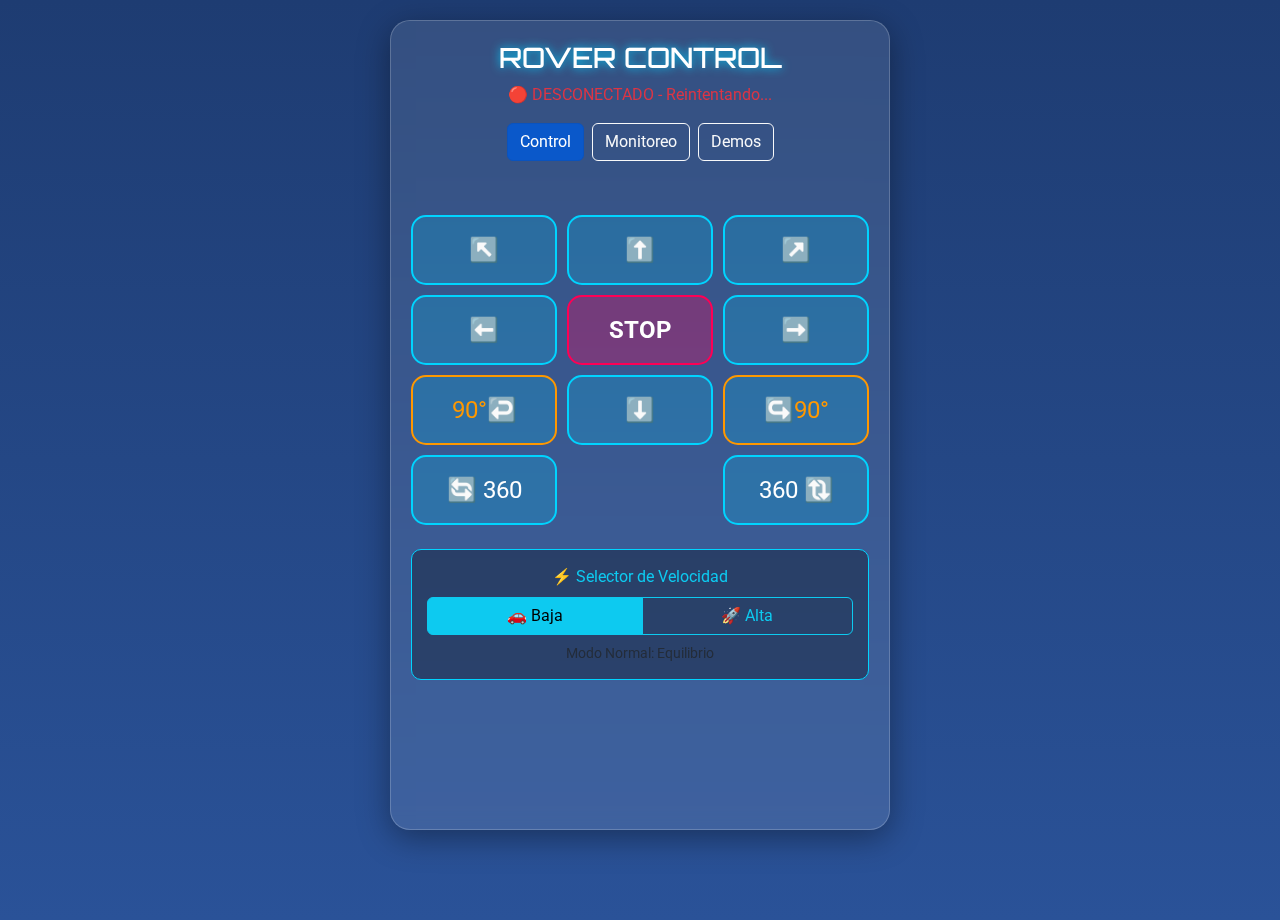
<file: index.html>
<!DOCTYPE html>
<html lang="es">
<head>
    <meta charset="UTF-8">
    <meta name="viewport" content="width=device-width, initial-scale=1.0">
    <title>Rover - Control</title>
    <link rel="icon" type="image/png" href="icons.png">
    
    <link href="https://cdn.jsdelivr.net/npm/bootstrap@5.3.0/dist/css/bootstrap.min.css" rel="stylesheet">
    <link href="https://fonts.googleapis.com/css2?family=Orbitron:wght@500&family=Roboto:wght@300;400;700&display=swap" rel="stylesheet">
    <link rel="stylesheet" href="style.css">
</head>
<body>

<div class="main-container">
    <h3>ROVER CONTROL</h3>
    <div id="connection-status" class="text-center mb-3 text-danger">🔴 Desconectado</div>

    <div class="d-flex justify-content-center gap-2 mb-4">
        <a href="index.html" class="btn btn-primary active">Control</a>
        <a href="monitor.html" class="btn btn-outline-light">Monitoreo</a>
        <a href="demos.html" class="btn btn-outline-light">Demos</a>
    </div>

    <div class="control-pad">
        <button class="btn btn-control" onclick="enviarComando('IZQ_ADELANTE')">↖️</button>
        <button class="btn btn-control" onclick="enviarComando('ADELANTE')">⬆️</button>
        <button class="btn btn-control" onclick="enviarComando('DER_ADELANTE')">↗️</button>
        
        <button class="btn btn-control" onclick="enviarComando('IZQUIERDA')">⬅️</button>
        <button class="btn btn-control btn-stop" onclick="enviarComando('STOP')">STOP</button>
        <button class="btn btn-control" onclick="enviarComando('DERECHA')">➡️</button>
        
        <button class="btn btn-control" style="border-color: #ff9800; color: #ff9800;" onclick="enviarComando('90_IZQ')">90°↩️</button>
        <button class="btn btn-control" onclick="enviarComando('ATRAS')">⬇️</button>
        <button class="btn btn-control" style="border-color: #ff9800; color: #ff9800;" onclick="enviarComando('90_DER')">↪️90°</button>

        <button class="btn btn-control" onclick="enviarComando('GIRAR_360_IZQ')">🔄 360</button>
        <div style="visibility: hidden;"></div> 
        <button class="btn btn-control" onclick="enviarComando('GIRAR_360_DER')">360 🔃</button>
    </div>

    <div class="status-box mt-4" style="border: 1px solid #00d4ff;">
        <label class="form-label text-info">⚡ Selector de Velocidad</label>
        <div class="btn-group w-100" role="group">
            <button type="button" class="btn btn-outline-info active" onclick="setVelocidad('MID')" id="btn-mid">🚗 Baja</button>
            <button type="button" class="btn btn-outline-info" onclick="setVelocidad('HIGH')" id="btn-high">🚀 Alta</button>
        </div>
        <small class="text-muted d-block mt-2" id="vel-desc">Modo Normal: Equilibrio</small>
    </div>
</div>

<script src="https://cdn.jsdelivr.net/npm/bootstrap@5.3.0/dist/js/bootstrap.bundle.min.js"></script>
<script src="script.js"></script>
</body>
</html>
</file>
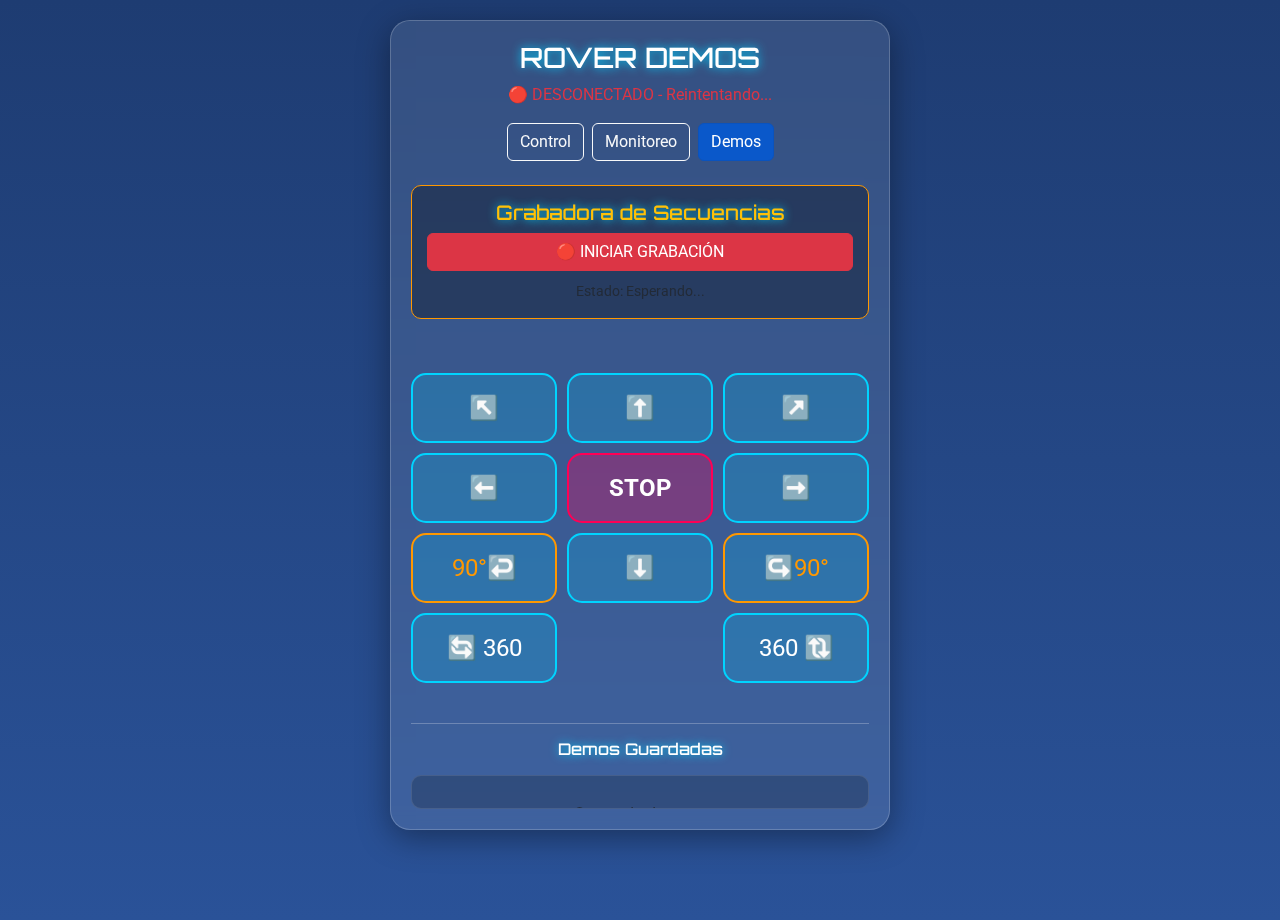
<file: demos.html>
<!DOCTYPE html>
<html lang="es">
<head>
    <meta charset="UTF-8">
    <meta name="viewport" content="width=device-width, initial-scale=1.0">
    <title>Rover - Demos</title>
    <link rel="icon" type="image/png" href="icons.png">

    <link href="https://cdn.jsdelivr.net/npm/bootstrap@5.3.0/dist/css/bootstrap.min.css" rel="stylesheet">
    <link href="https://fonts.googleapis.com/css2?family=Orbitron:wght@500&family=Roboto:wght@300;400;700&display=swap" rel="stylesheet">
    <link rel="stylesheet" href="style.css">
</head>
<body>

<div class="main-container">
    <h3>ROVER DEMOS</h3>
    <div id="connection-status" class="text-center mb-3 text-danger">🔴 Desconectado</div>

    <div class="d-flex justify-content-center gap-2 mb-4">
        <a href="index.html" class="btn btn-outline-light">Control</a>
        <a href="monitor.html" class="btn btn-outline-light">Monitoreo</a>
        <a href="demos.html" class="btn btn-primary active">Demos</a>
    </div>

    <div class="status-box mb-4" style="border: 1px solid #ff9800;">
        <h5 class="text-warning">Grabadora de Secuencias</h5>
        
        <div id="recorder-controls">
            <button class="btn btn-danger w-100 mb-2" onclick="iniciarGrabacion()" id="btn-rec">🔴 INICIAR GRABACIÓN</button>
        </div>
        
        <div id="save-controls" style="display:none;">
            <div class="text-success mb-2">● GRABANDO... Usa los botones de abajo</div>
            <button class="btn btn-secondary w-100 mb-2" onclick="detenerGrabacion()">⏹ DETENER Y GUARDAR</button>
        </div>
        
        <small class="text-muted" id="rec-status">Estado: Esperando...</small>
    </div>

    <div class="control-pad mb-4">
        <button class="btn btn-control" onclick="enviarComando('IZQ_ADELANTE')">↖️</button>
        <button class="btn btn-control" onclick="enviarComando('ADELANTE')">⬆️</button>
        <button class="btn btn-control" onclick="enviarComando('DER_ADELANTE')">↗️</button>
        
        <button class="btn btn-control" onclick="enviarComando('IZQUIERDA')">⬅️</button>
        <button class="btn btn-control btn-stop" onclick="enviarComando('STOP')">STOP</button>
        <button class="btn btn-control" onclick="enviarComando('DERECHA')">➡️</button>
        
        <button class="btn btn-control" style="border-color: #ff9800; color: #ff9800;" onclick="enviarComando('90_IZQ')">90°↩️</button>
        <button class="btn btn-control" onclick="enviarComando('ATRAS')">⬇️</button>
        <button class="btn btn-control" style="border-color: #ff9800; color: #ff9800;" onclick="enviarComando('90_DER')">↪️90°</button>

        <button class="btn btn-control" onclick="enviarComando('GIRAR_360_IZQ')">🔄 360</button>
        <div style="visibility: hidden;"></div> 
        <button class="btn btn-control" onclick="enviarComando('GIRAR_360_DER')">360 🔃</button>
    </div>

    <hr>
    <h6 class="mb-3">Demos Guardadas</h6>
    
    <div class="demos-container">
        <div class="d-grid gap-2" id="demos-list">
            <div class="text-center text-muted mt-3">Cargando demos...</div>
        </div>
    </div>
</div>

<div class="modal fade" id="nameModal" tabindex="-1" data-bs-backdrop="static" data-bs-keyboard="false">
    <div class="modal-dialog modal-dialog-centered">
        <div class="modal-content bg-dark text-white" style="border: 1px solid #00d4ff; box-shadow: 0 0 20px #00d4ff;">
            <div class="modal-header border-0">
                <h5 class="modal-title">Guardar Demo</h5>
            </div>
            <div class="modal-body">
                <p class="text-muted mb-1">Nombre de la secuencia:</p>
                <input type="text" id="demoNameInput" class="form-control" placeholder="Ej: Vuelta loca" autocomplete="off">
            </div>
            <div class="modal-footer border-0">
                <button type="button" class="btn btn-secondary" data-bs-dismiss="modal">Cancelar</button>
                <button type="button" class="btn btn-primary" onclick="confirmarGuardado()">💾 Guardar</button>
            </div>
        </div>
    </div>
</div>

<script src="https://cdn.jsdelivr.net/npm/bootstrap@5.3.0/dist/js/bootstrap.bundle.min.js"></script>
<script src="script.js"></script>
</body>
</html>
</file>
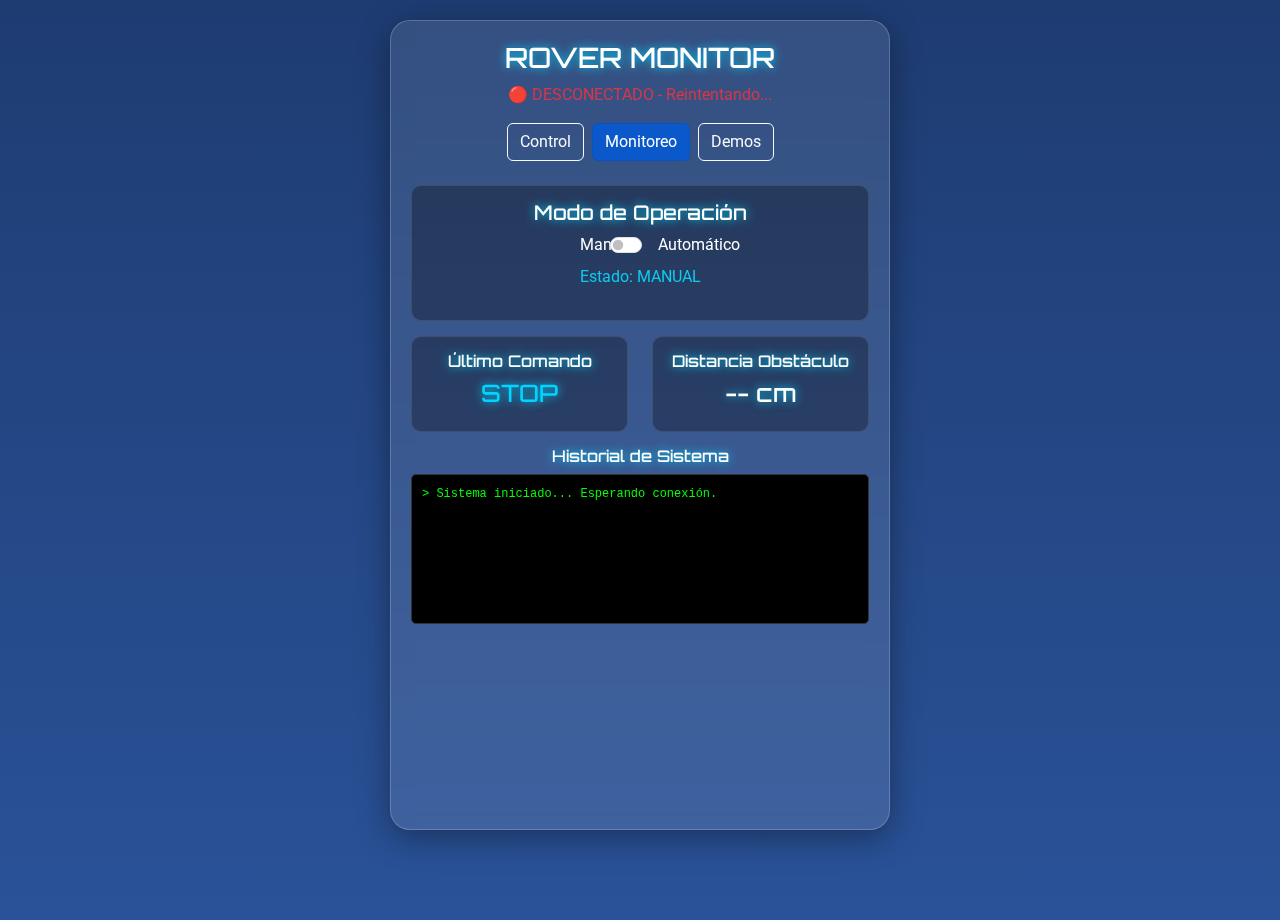
<file: monitor.html>
<!DOCTYPE html>
<html lang="es">
<head>
    <meta charset="UTF-8">
    <meta name="viewport" content="width=device-width, initial-scale=1.0">
    <title>Rover - Monitor</title>
    <link rel="icon" type="image/png" href="icons.png">

    <link href="https://cdn.jsdelivr.net/npm/bootstrap@5.3.0/dist/css/bootstrap.min.css" rel="stylesheet">
    <link href="https://fonts.googleapis.com/css2?family=Orbitron:wght@500&family=Roboto:wght@300;400;700&display=swap" rel="stylesheet">
    <link rel="stylesheet" href="style.css">
</head>
<body>

<div class="main-container">
    <h3>ROVER MONITOR</h3>
    <div id="connection-status" class="text-center mb-3 text-danger">🔴 Desconectado</div>

    <div class="d-flex justify-content-center gap-2 mb-4">
        <a href="index.html" class="btn btn-outline-light">Control</a>
        <a href="monitor.html" class="btn btn-primary active">Monitoreo</a>
        <a href="demos.html" class="btn btn-outline-light">Demos</a>
    </div>

    <div class="status-box">
        <h5>Modo de Operación</h5>
        <div class="form-check form-switch d-flex justify-content-center gap-3">
            <label class="form-check-label">Manual</label>
            <input class="form-check-input" type="checkbox" id="modoSwitch" onchange="cambiarModo()">
            <label class="form-check-label">Automático</label>
        </div>
        <p id="modo-texto" class="mt-2 text-info">Estado: MANUAL</p>
    </div>

    <div class="row">
        <div class="col-6">
            <div class="status-box">
                <h6>Último Comando</h6>
                <h4 id="last-cmd" style="color: #00d4ff;">STOP</h4>
            </div>
        </div>
        <div class="col-6">
            <div class="status-box">
                <h6>Distancia Obstáculo</h6>
                <h4 id="sensor-dist">-- cm</h4>
            </div>
        </div>
    </div>

    <h6>Historial de Sistema</h6>
    <div class="log-console" id="console-log">
        <div>> Sistema iniciado... Esperando conexión.</div>
    </div>
</div>

<script src="https://cdn.jsdelivr.net/npm/bootstrap@5.3.0/dist/js/bootstrap.bundle.min.js"></script>
<script src="script.js"></script>
</body>
</html>
</file>
<file: style.css>
/* === CONFIGURACIÓN GENERAL === */
body {
    background: linear-gradient(to bottom, #1e3c72, #2a5298); /* Azul Profundo */
    color: white;
    font-family: 'Roboto', sans-serif;
    height: 100vh;
    overflow: hidden;
}

h1, h2, h3, h4, h5, h6 {
    font-family: 'Orbitron', sans-serif;
    text-align: center;
    text-shadow: 0 0 10px #00d4ff;
}

/* === CONTENEDOR PRINCIPAL === */
.main-container {
    max-width: 500px;
    margin: 20px auto;
    background: rgba(255, 255, 255, 0.1); /* Efecto Cristal */
    backdrop-filter: blur(10px);
    border-radius: 20px;
    border: 1px solid rgba(255, 255, 255, 0.2);
    padding: 20px;
    box-shadow: 0 8px 32px 0 rgba(0, 0, 0, 0.37);
    height: 90vh;
    display: flex;
    flex-direction: column;
}

/* === PESTAÑAS === */
.nav-pills .nav-link {
    color: #fff;
    border: 1px solid #00d4ff;
    margin: 0 5px;
    border-radius: 20px;
    transition: all 0.3s;
}

.nav-pills .nav-link.active {
    background-color: #00d4ff;
    color: #000;
    font-weight: bold;
    box-shadow: 0 0 15px #00d4ff;
}

/* === BOTONES DE CONTROL === */
.control-pad {
    display: grid;
    grid-template-columns: 1fr 1fr 1fr;
    gap: 10px;
    margin-top: 30px;
}

.btn-control {
    height: 70px;
    border-radius: 15px;
    font-size: 24px;
    background: rgba(0, 212, 255, 0.2);
    border: 2px solid #00d4ff;
    color: white;
    transition: all 0.1s;
}

.btn-control:active {
    background: #00d4ff;
    color: black;
    transform: scale(0.95);
}

.btn-stop {
    background: rgba(255, 0, 85, 0.3);
    border-color: #ff0055;
    font-weight: bold;
}
.btn-stop:active { background: #ff0055; }

/* === MONITOREO Y LOGS === */
.status-box {
    background: rgba(0, 0, 0, 0.3);
    border-radius: 10px;
    padding: 15px;
    margin-bottom: 15px;
    text-align: center;
    border: 1px solid rgba(255, 255, 255, 0.1);
}

.log-console {
    background: #000;
    color: #0f0;
    font-family: 'Courier New', monospace;
    font-size: 12px;
    height: 150px;
    overflow-y: auto;
    padding: 10px;
    border-radius: 5px;
    border: 1px solid #333;
}

.form-check-input:checked {
    background-color: #00d4ff;
    border-color: #00d4ff;
}

.demo-btn {
    text-align: left;
    border-color: rgba(255,255,255,0.5);
    transition: 0.3s;
}
.demo-btn:hover {
    background-color: rgba(255,255,255,0.1);
    transform: translateX(5px);
}

/* === CAJA DE DEMOS CON SCROLL === */
.demos-container {
    max-height: 200px;        /* Altura máxima fija */
    overflow-y: auto;         /* Scroll automático si se pasa */
    background: rgba(0, 0, 0, 0.2);
    border-radius: 10px;
    padding: 10px;
    border: 1px solid rgba(255, 255, 255, 0.1);
    
    /* Estilo del scrollbar para que se vea bonito (Webkit) */
    scrollbar-width: thin;
    scrollbar-color: #00d4ff rgba(0,0,0,0.3);
}

/* Scrollbar personalizado para Chrome/Edge */
.demos-container::-webkit-scrollbar {
    width: 8px;
}
.demos-container::-webkit-scrollbar-track {
    background: rgba(0,0,0,0.3);
    border-radius: 4px;
}
.demos-container::-webkit-scrollbar-thumb {
    background-color: #00d4ff;
    border-radius: 4px;
}
</file>
